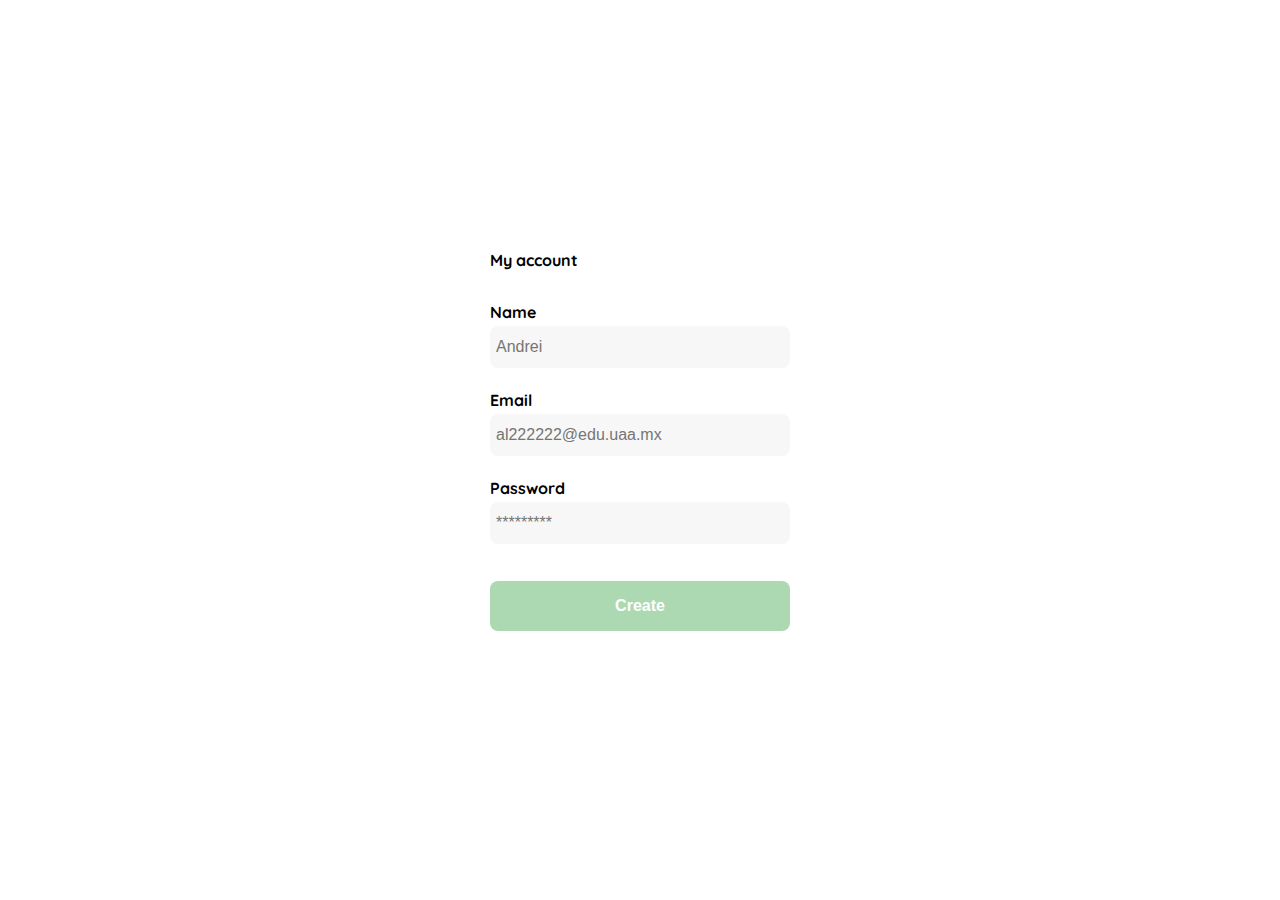
<file: cuentas.html>
<!DOCTYPE html>
<html lang="en">
<head>
    <meta charset="UTF-8">
    <meta http-equiv="X-UA-Compatible" content="IE=edge">
    <meta name="viewport" content="width=device-width, initial-scale=1.0">
    <link rel="preconnect" href="https://fonts.googleapis.com">
    <link rel="preconnect" href="https://fonts.gstatic.com" crossorigin>
    <link href="https://fonts.googleapis.com/css2?family=Quicksand:wght@300;500;700&display=swap" rel="stylesheet"> 
    <title>Document</title>
    <style>
        :root{
            --white: #FFFFFF;
            --black: #000000;
            --dark: #232830;
            --very-light-pink: #C7C7C7;
            --text-input-field: #F7F7F7;
            --hospital-green: #ACD9B2;
        }
        body{
            font-family: 'Quicksand', sans-serif;
        }
        body{
            margin: 0;
        }
        .login{
            width: 100%;
            height: 100vh;
            display: grid;
            place-items: center;

        }
        .form-container{
            display: grid;
            grid-template-rows: auto 1fr
            auto;
            width: 300px;
        }
        .logo {
            width: 150px;
            margin-bottom: 48px;
            justify-self: center;
            display: none;
        }
        .title{
            font-size: var(--lg);
            margin-bottom: 32px;
            text-align: start;
        }
        .label{
            font-size: var(--sm);
            font-weight: bold;
            margin-bottom: 4px;
        }
        .input{
            background-color: var(--text-input-field);
            border: none;
            border-radius: 8px;
            height: 30px;
            font-size: var(--md);
            padding: 6px;
            margin-bottom: 12px;    
        }
        .input-name, .input-email, .input-password{
            margin-bottom: 22px;
        }
        .form{
            display: flex;
            flex-direction: column;
        }
        .form div{
            display: flex;
            flex-direction: column;
        }
        .primary-button{
            background-color: var(--hospital-green);
            border-radius: 8px;
            border: none;
            color: var(--white);
            width: 100%;
            cursor: pointer;
            font-size: var(--md);
            font-weight: bold;
            height: 50px;
        }
        .login-button{
            margin-top: 15px;
            margin-bottom: 30px;
        }
        @media(max-width: 640px){
            .form-container{
                height: 100%;
            }
            .form{
                height: 100%;
                justify-content: space-between;
            }
        }
    </style>
</head>
<body>
    <div class="login">
        <div class="form-container">
            <h1 class="title">My account</h1>
            <form action="/" class="form">
                <div class=>
                    <label for="name" class="label">Name</label>
                    <input type="text" id="name" placeholder="Andrei" class="input input-password">

                    <label for="email" class="label">Email</label>
                    <input type="text" id="email" placeholder="al222222@edu.uaa.mx" class="input input-email">

                    <label for="password" class="label">Password</label>
                    <input type="password" id="password" placeholder="*********" class="input input-password">
                </div>
                <input type="submit" value="Create" class="primary-button login-button">
            </form>
        </div>
    </div>
</body>
</html>
</file>
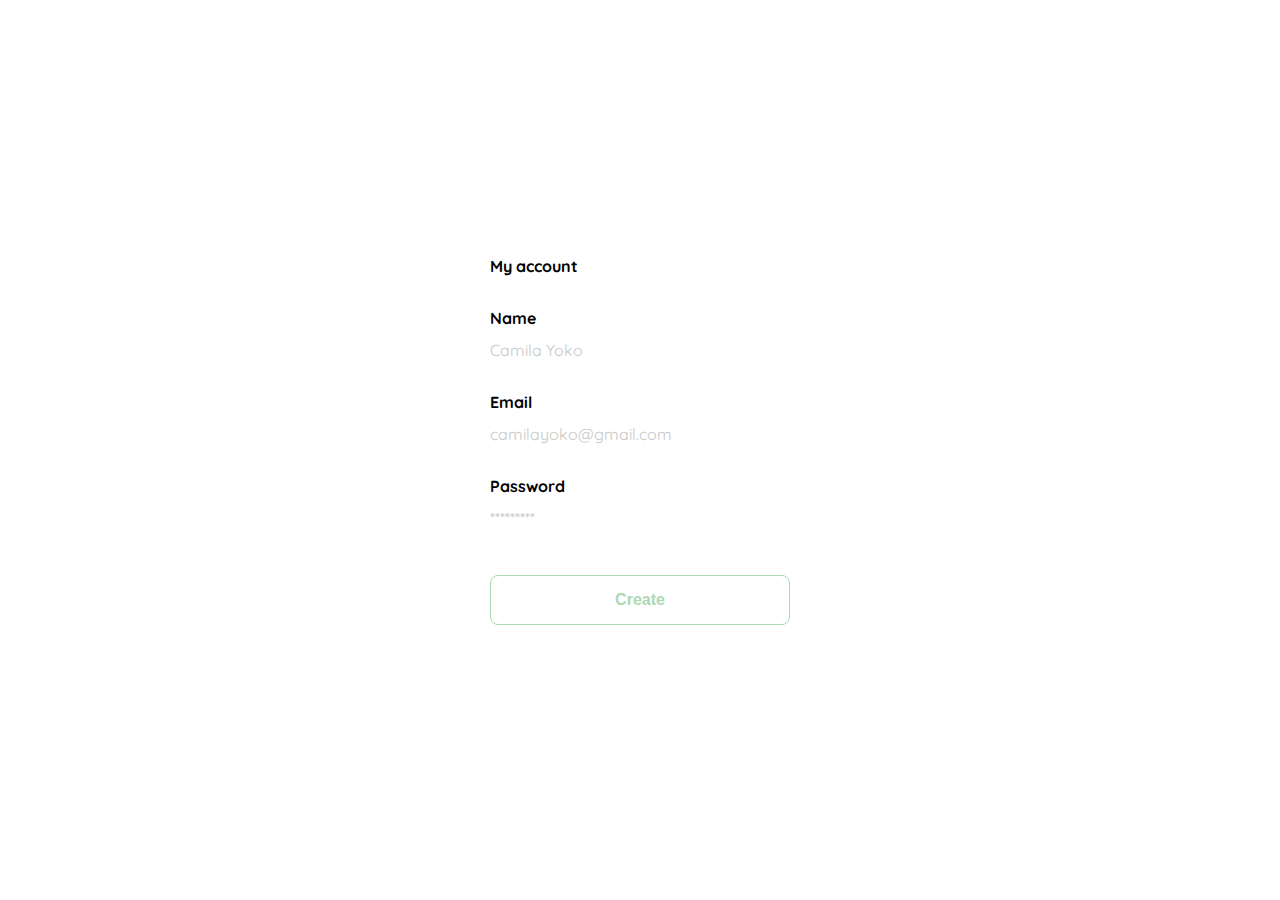
<file: editarCuenta.html>
<!DOCTYPE html>
<html lang="en">
<head>
    <meta charset="UTF-8">
    <meta http-equiv="X-UA-Compatible" content="IE=edge">
    <meta name="viewport" content="width=device-width, initial-scale=1.0">
    <link rel="preconnect" href="https://fonts.googleapis.com">
    <link rel="preconnect" href="https://fonts.gstatic.com" crossorigin>
    <link href="https://fonts.googleapis.com/css2?family=Quicksand:wght@300;500;700&display=swap" rel="stylesheet"> 
    <title>Document</title>
    <style>
        :root{
            --white: #FFFFFF;
            --black: #000000;
            --dark: #232830;
            --very-light-pink: #C7C7C7;
            --text-input-field: #F7F7F7;
            --hospital-green: #ACD9B2;
        }
        body{
            font-family: 'Quicksand', sans-serif;
        }
        body{
            margin: 0;
        }
        .login{
            width: 100%;
            height: 100vh;
            display: grid;
            place-items: center;

        }
        .form-container{
            display: grid;
            grid-template-rows: auto 1fr
            auto;
            width: 300px;
        }
        .logo {
            width: 150px;
            margin-bottom: 48px;
            justify-self: center;
            display: none;
        }
        .title{
            font-size: var(--lg);
            margin-bottom: 32px;
            text-align: start;
        }
        .label{
            font-size: var(--sm);
            font-weight: bold;
            margin-bottom: 4px;
        }
        .value{
            color: var(--very-light-pink);
            font-size: var(--md);
            margin: 8px 0 32px 0;
        }
        .form{
            display: flex;
            flex-direction: column;
        }
        .form div{
            display: flex;
            flex-direction: column;
        }
        .secondary-button{
            background-color: var(--white);
            border-radius: 8px;
            border: 1px solid var(--hospital-green);
            color: var(--hospital-green);
            width: 100%;
            cursor: pointer;
            font-size: var(--md);
            font-weight: bold;
            height: 50px;
        }
        .login-button{
            margin-top: 15px;
            margin-bottom: 30px;
        }
        @media(max-width: 640px){
            .form-container{
                height: 100%;
            }
            .form{
                height: 100%;
                justify-content: space-between;
            }
        }
    </style>
</head>
<body>
    <div class="login">
        <div class="form-container">
            <h1 class="title">My account</h1>
            <form action="/" class="form">
                <div class=>
                    <label for="name" class="label">Name</label>
                    <p class="value">Camila Yoko</p>

                    <label for="email" class="label">Email</label>
                    <p class="value">camilayoko@gmail.com</p>

                    <label for="password" class="label">Password</label>
                    <p class="value">*********</p>
                </div>
                <input type="submit" value="Create" class="secondary-button login-button">
            </form>
        </div>
    </div>
</body>
</html>
</file>
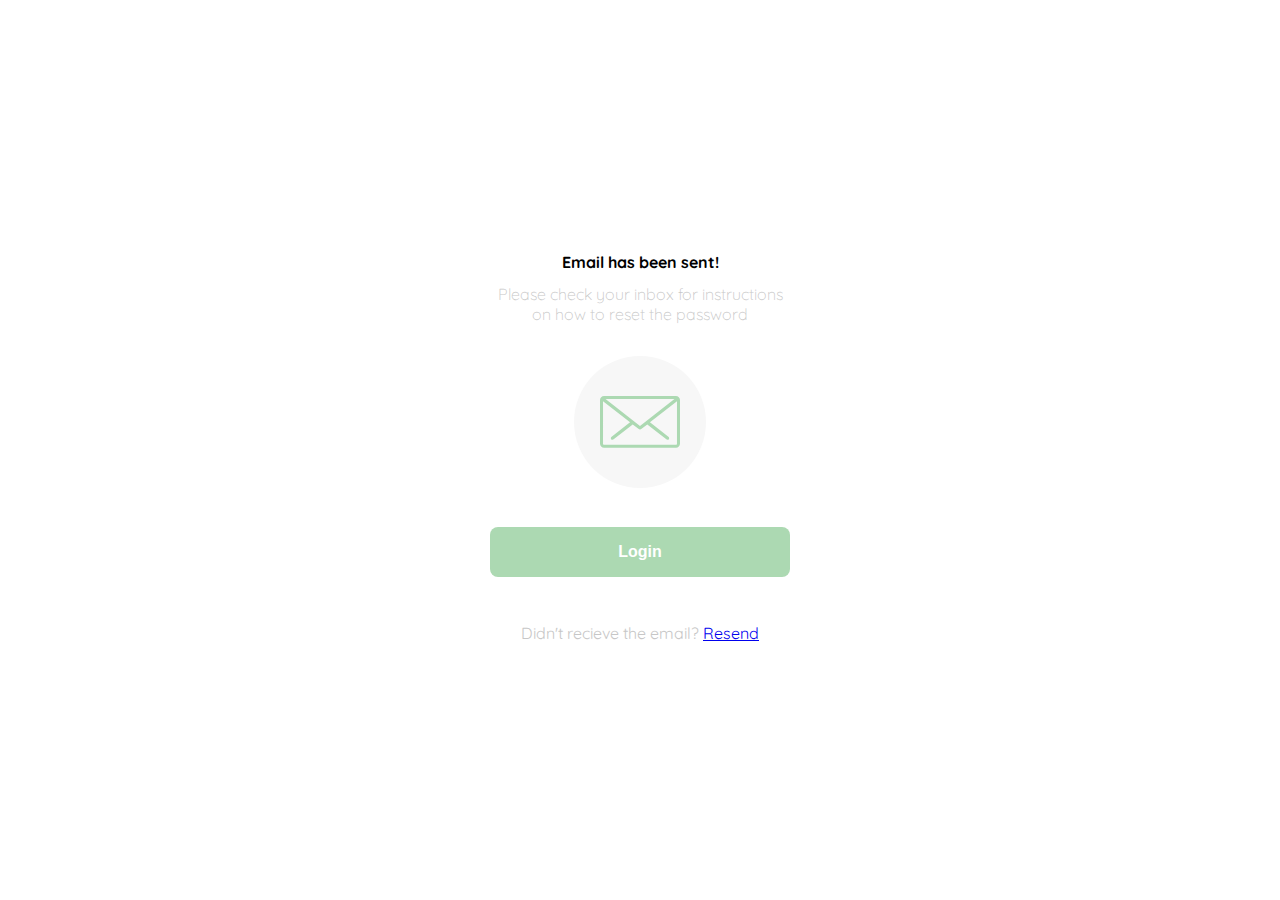
<file: email.html>
<!DOCTYPE html>
<html lang="en">
<head>
    <meta charset="UTF-8">
    <meta http-equiv="X-UA-Compatible" content="IE=edge">
    <meta name="viewport" content="width=device-width, initial-scale=1.0">
    <link rel="preconnect" href="https://fonts.googleapis.com">
    <link rel="preconnect" href="https://fonts.gstatic.com" crossorigin>
    <link href="https://fonts.googleapis.com/css2?family=Quicksand:wght@300;500;700&display=swap" rel="stylesheet"> 
    <title>Document</title>
    <style>
        :root{
            --white: #FFFFFF;
            --black: #000000;
            --dark: #232830;
            --very-light-pink: #C7C7C7;
            --text-input-field: #F7F7F7;
            --hospital-green: #ACD9B2;
        }
        body{
            font-family: 'Quicksand', sans-serif;
        }
        body{
            margin: 0;
        }
        .login{
            width: 100%;
            height: 100vh;
            display: grid;
            place-items: center;

        }
        .form-container{
            display: grid;
            grid-template-rows: auto 1fr
            auto;
            width: 300px;
            justify-items: center;
        }
        .logo {
            width: 150px;
            margin-bottom: 48px;
            justify-self: center;
            display: none;
        }
        .title{
            font-size: var(--lg);
            margin-bottom: 12px;
            text-align: center;
        }
        .subtitle{
            color: var(--very-light-pink);
            font-size: var(--md);
            font-weight: 300;
            margin-top: 0;
            margin-bottom: 32px;
            text-align: center;
        }
        .label{
            font-size: var(--sm);
            font-weight: bold;
            margin-bottom: 4px;
        }
        .input{
            background-color: var(--text-input-field);
            border: none;
            border-radius: 8px;
            height: 30px;
            font-size: var(--md);
            padding: 6px;
            margin-bottom: 12px;    
        }
        .email-image{
            width: 132px;
            height: 132px;
            border-radius: 50%;
            background-color: var(--text-input-field);
            display: flex;
            justify-content: center;
            align-items: center;
            margin-bottom: 24px;
        }
        .email-image img{
            width: 80px;
        }
        .resend{
            font-size: var(--sm);
        }
        .resend span{
            color: var(--very-light-pink);
        }
        .resend{
            color: var(--hospital-green);
            text-decoration: none;
        }
        .primary-button{
            background-color: var(--hospital-green);
            border-radius: 8px;
            border: none;
            color: var(--white);
            width: 100%;
            cursor: pointer;
            font-size: var(--md);
            font-weight: bold;
            height: 50px;
        }
        .login-button{
            margin-top: 15px;
            margin-bottom: 30px;
        }
        @media(max-width: 640px){
            .logo{
                display: block;
            }
        }
    </style>
</head>
<body>
    <div class="login">
        <div class="form-container">
            <img src="./logos/logo_yard_sale.svg" alt="logo" class="logo">
            <h1 class="title">Email has been sent!</h1>
            <p class="subtitle">Please check your inbox for instructions on how to reset the password</p>
            <div class="email-image">
                <img src="./icons/email.svg" alt="email">
            </div>
            <button class="primary-button login-button">Login</button>
            <p class="resend">
                <span>Didn't recieve the email?</span>
                <a href="/">Resend</a>
            </p>
        </div>
    </div>
</body>
</html>
</file>
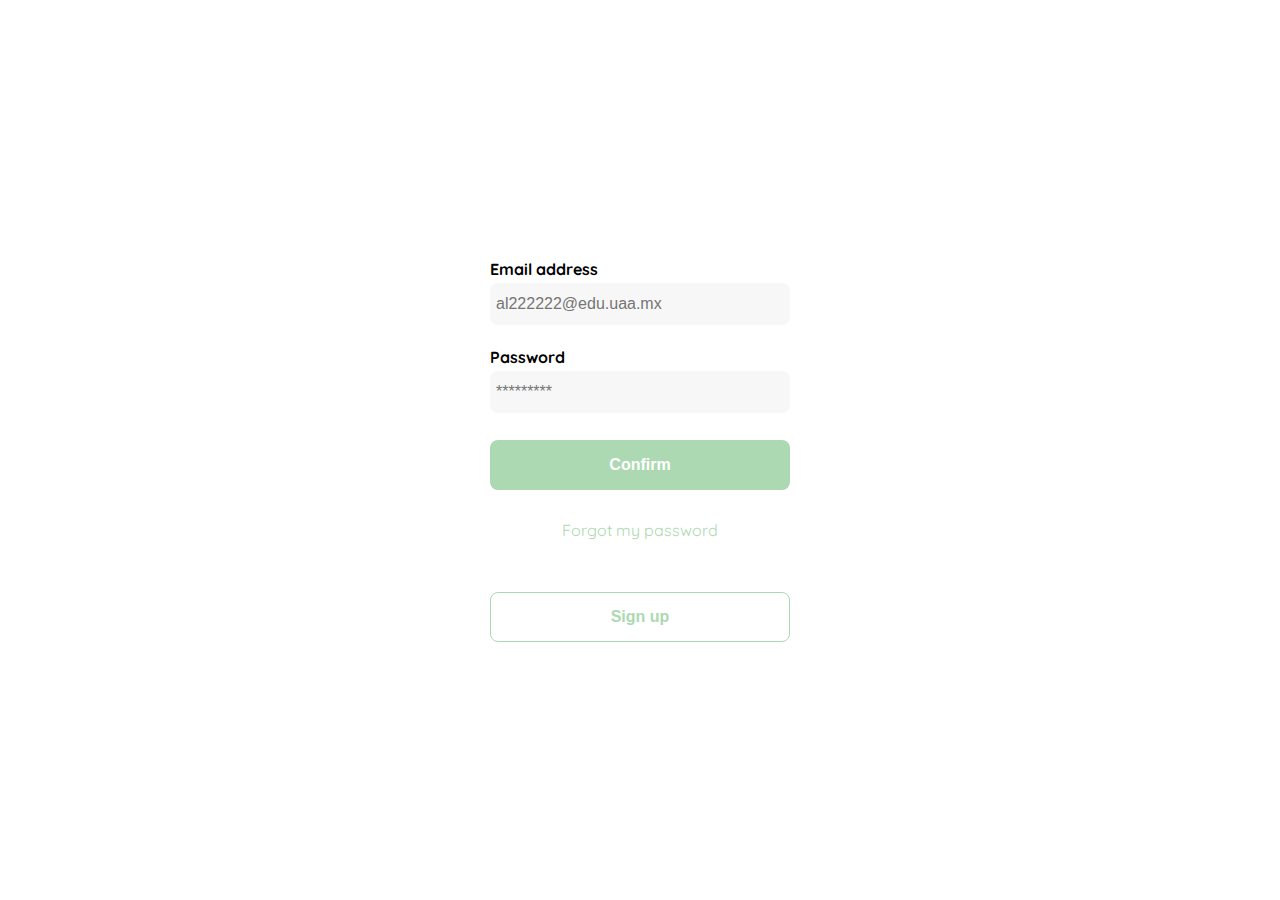
<file: login.html>
<!DOCTYPE html>
<html lang="en">
<head>
    <meta charset="UTF-8">
    <meta http-equiv="X-UA-Compatible" content="IE=edge">
    <meta name="viewport" content="width=device-width, initial-scale=1.0">
    <link rel="preconnect" href="https://fonts.googleapis.com">
    <link rel="preconnect" href="https://fonts.gstatic.com" crossorigin>
    <link href="https://fonts.googleapis.com/css2?family=Quicksand:wght@300;500;700&display=swap" rel="stylesheet"> 
    <title>Document</title>
    <style>
        :root{
            --white: #FFFFFF;
            --black: #000000;
            --dark: #232830;
            --very-light-pink: #C7C7C7;
            --text-input-field: #F7F7F7;
            --hospital-green: #ACD9B2;
        }
        body{
            font-family: 'Quicksand', sans-serif;
        }
        body{
            margin: 0;
        }
        .login{
            width: 100%;
            height: 100vh;
            display: grid;
            place-items: center;

        }
        .form-container{
            display: grid;
            grid-template-rows: auto 1fr
            auto;
            width: 300px;
        }
        .logo {
            width: 150px;
            margin-bottom: 48px;
            justify-self: center;
            display: none;
        }
        .title{
            font-size: var(--lg);
            margin-bottom: 12px;
            text-align: center;
        }
        .subtitle{
            color: var(--very-light-pink);
            font-size: var(--md);
            font-weight: 300;
            margin-top: 0;
            margin-bottom: 32px;
            text-align: center;
        }
        .label{
            font-size: var(--sm);
            font-weight: bold;
            margin-bottom: 4px;
        }
        .input{
            background-color: var(--text-input-field);
            border: none;
            border-radius: 8px;
            height: 30px;
            font-size: var(--md);
            padding: 6px;
            margin-bottom: 12px;    
        }
        .input-email{
            margin-bottom: 22px;
        }
        .form{
            display: flex;
            flex-direction: column;
        }
        .form a{
            color: var(--hospital-green);
            font-size: var(--sm);
            text-align: center;
            text-decoration: none;
            margin-bottom: 52px;
        }
        .primary-button{
            background-color: var(--hospital-green);
            border-radius: 8px;
            border: none;
            color: var(--white);
            width: 100%;
            cursor: pointer;
            font-size: var(--md);
            font-weight: bold;
            height: 50px;
        }
        .secondary-button{
            background-color: var(--white);
            border-radius: 8px;
            border: 1px solid var(--hospital-green);
            color: var(--hospital-green);
            width: 100%;
            cursor: pointer;
            font-size: var(--md);
            font-weight: bold;
            height: 50px;
        }
        .login-button{
            margin-top: 15px;
            margin-bottom: 30px;
        }
        @media(max-width: 640px){
            .logo{
                display: block;
            }
            .secondary-button{
                width: 300px;
                position: absolute;
                bottom: 0;
                margin-bottom: 20px;
                margin-top: 20px;
            }
        }
    </style>
</head>
<body>
    <div class="login">
        <div class="form-container">
            <img src="./logos/logo_yard_sale.svg" alt="logo" class="logo">
            <form action="/" class="form">
                <label for="email" class="label">Email address</label>
                <input type="text" id="email" placeholder="al222222@edu.uaa.mx" class="input input-email">

                <label for="password" class="label">Password</label>
                <input type="password" id="password" placeholder="*********" class="input input-password">

                <input type="submit" value="Confirm" class="primary-button login-button">
                <a href="/">Forgot my password</a>
            </form>

            <button class="secondary-button signup-button">Sign up</button>
        </div>
    </div>
</body>
</html>
</file>
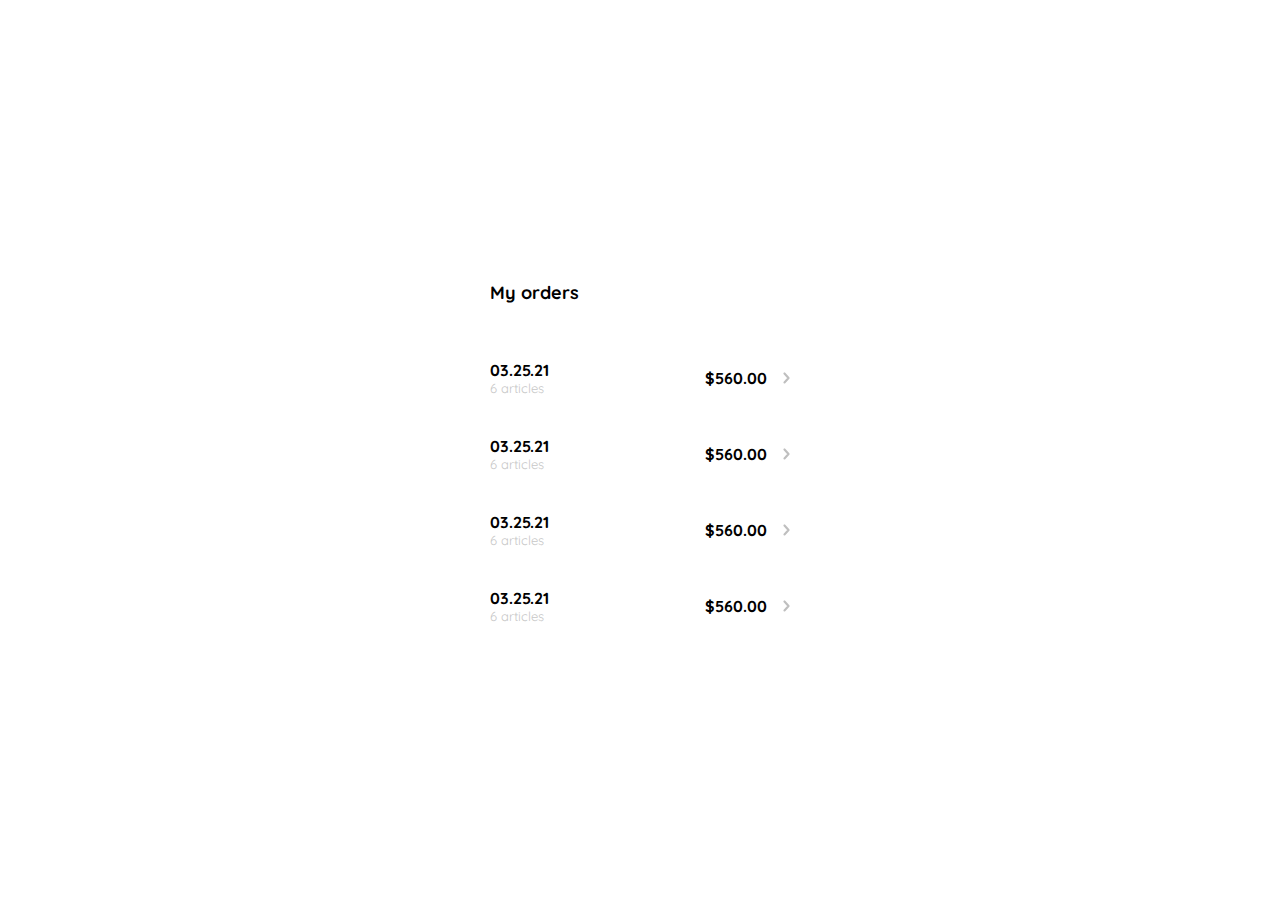
<file: misordenes.html>
<!DOCTYPE html>
<html lang="en">
<head>
    <meta charset="UTF-8">
    <meta http-equiv="X-UA-Compatible" content="IE=edge">
    <meta name="viewport" content="width=device-width, initial-scale=1.0">
    <link rel="preconnect" href="https://fonts.googleapis.com">
    <link rel="preconnect" href="https://fonts.gstatic.com" crossorigin>
    <link href="https://fonts.googleapis.com/css2?family=Quicksand:wght@300;500;700&display=swap" rel="stylesheet"> 
    <title>Document</title>
    <style>
        :root{
            --white: #FFFFFF;
            --black: #000000;
            --dark: #232830;
            --very-light-pink: #C7C7C7;
            --text-input-field: #F7F7F7;
            --hospital-green: #ACD9B2;
        }
        body{
            font-family: 'Quicksand', sans-serif;
        }
        .my-order{
            width: 100%;
            height: 100vh;
            display: grid;
            place-items: center;
        }
        .tittle{
            font-size: large;
            margin-bottom: 40px;
        }
        .my-order-container{
            display: grid;
            grid-template-rows: auto 1fr auto;
            width: 300px;
        }
        .my-order-content{
            display: flex;
            flex-direction: column;
        }
        .order{
            display: grid;
            grid-template-columns: auto 1fr auto;
            gap: 16px;
            align-items: center;
            margin-bottom: 8px;
            border-radius: 8px;
        }
        .order p:nth-child(1){
            display: flex;
            flex-direction: column;
        }
        .order p span:nth-child(1){
            font-size: medium;
            font-weight: bold;
        }
        .order p span:nth-child(2){
            font-size: small;
            color: var(--very-light-pink);
        }
        .order p:nth-child(2){
            text-align: end;
            font-weight: bold;
        }

    </style>
</head>

<body>
    <div class="my-order">
        <div class="my-order-container">
            <h1 class="tittle">My orders</h1>
            <div class="my-order-content">
                <div class="order">
                    <p>
                        <span>03.25.21</span>
                        <span>6 articles</span>
                    </p>
                    <p>$560.00</p>
                    <img src="./icons/flechita.svg" alt="arrow">
                </div>
                <div class="order">
                    <p>
                        <span>03.25.21</span>
                        <span>6 articles</span>
                    </p>
                    <p>$560.00</p>
                    <img src="./icons/flechita.svg" alt="arrow">
                </div>
                <div class="order">
                    <p>
                        <span>03.25.21</span>
                        <span>6 articles</span>
                    </p>
                    <p>$560.00</p>
                    <img src="./icons/flechita.svg" alt="arrow">
                </div>
                <div class="order">
                    <p>
                        <span>03.25.21</span>
                        <span>6 articles</span>
                    </p>
                    <p>$560.00</p>
                    <img src="./icons/flechita.svg" alt="arrow">
                </div>
            </div>
        </div>
    </div>
</body>
</html>
</file>
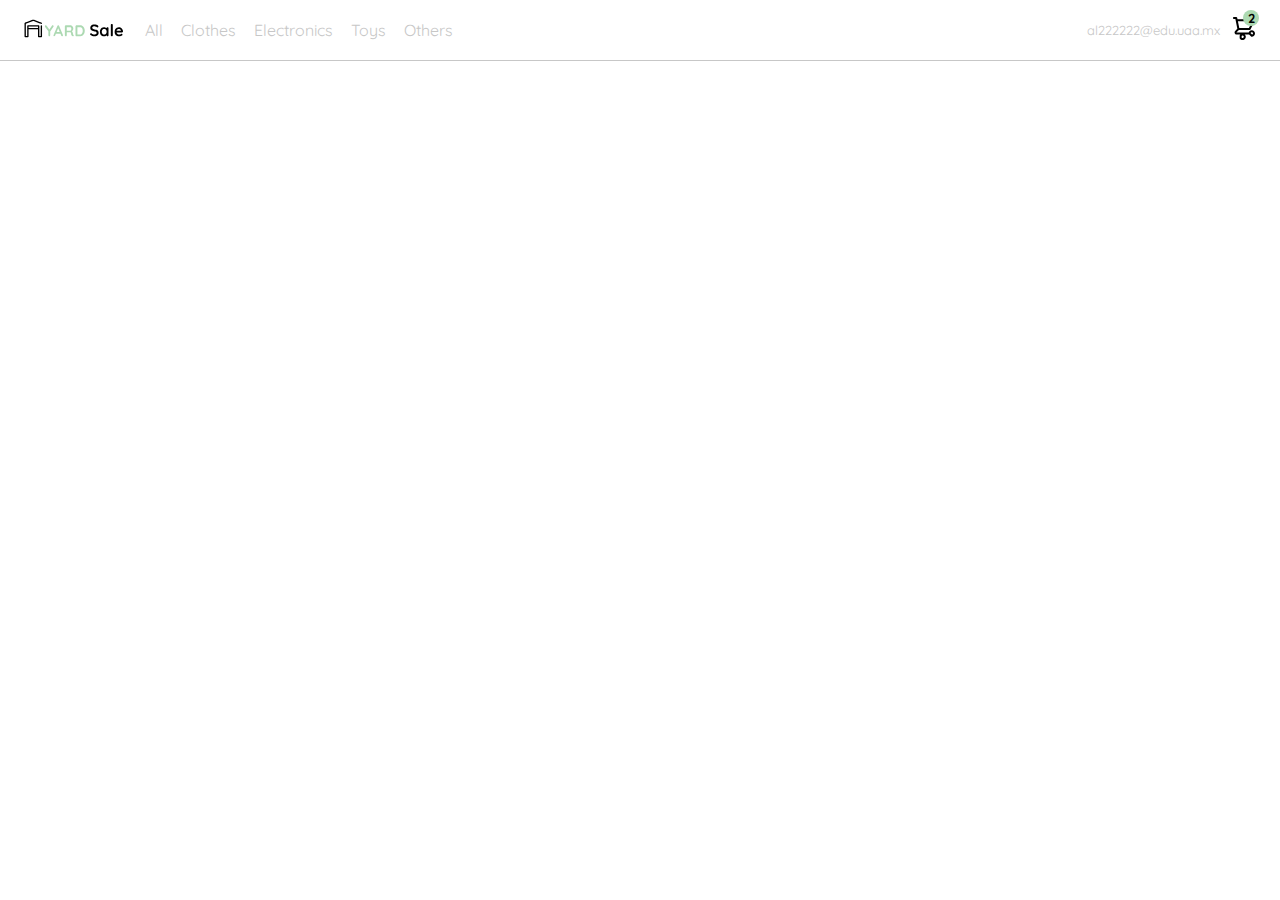
<file: navbar.html>
<!DOCTYPE html>
<html lang="en">
<head>
    <meta charset="UTF-8">
    <meta http-equiv="X-UA-Compatible" content="IE=edge">
    <meta name="viewport" content="width=device-width, initial-scale=1.0">
    <link rel="preconnect" href="https://fonts.googleapis.com">
    <link rel="preconnect" href="https://fonts.gstatic.com" crossorigin>
    <link href="https://fonts.googleapis.com/css2?family=Quicksand:wght@300;500;700&display=swap" rel="stylesheet"> 
    <title>Document</title>
    <style>
                :root{
            --white: #FFFFFF;
            --black: #000000;
            --dark: #232830;
            --very-light-pink: #C7C7C7;
            --text-input-field: #F7F7F7;
            --hospital-green: #ACD9B2;
            --sm: 14px;
            --md: 16px;
            --lg: 18px;
        }
        body{
            margin: 0;
            font-family: 'Quicksand', sans-serif;
        }
        nav{
            display: flex;
            justify-content: space-between;
            padding: 0 24px;
            border-bottom: 1px solid var(--very-light-pink);
        }
        .menu{
            display: none;
        }
        .logo{
            width: 100px;
        }

        .navbar-left ul, .navbar-right ul{
            list-style: none;
            padding: 0;
            margin: 0;
            display: flex;
            align-items: center;
            height: 60px;
        }
        .navbar-left{
            display: flex;
        }
        .navbar-left ul{
            margin-left: 12px;
        }
        .navbar-left ul li a, .navbar-right ul li a{
            text-decoration: none;
            color: var(--very-light-pink);
            border: 1px solid var(--white);
            padding: 8px;
            border-radius: 8px;
        }
        .navbar-left ul li a:hover, .navbar-right ul li a:hover{
            border: 1px solid var(--hospital-green);
            color: var(--hospital-green);
        }
        .navbar-email{
            color: var(--very-light-pink);
            font-size: small;
            margin-right: 12px;
        }
        .navbar-shopping-cart{
            position: relative;
        }
        .navbar-shopping-cart div{
            width: 16px;
            height: 16px;
            background-color: var(--hospital-green);
            border-radius: 50%;
            font-size: small;
            font-weight: bold;
            position: absolute;
            top: -6px;
            right: -3px;
            display: flex;
            justify-content: center;
            align-items: center;
        }
        @media (max-width: 640px){
            .menu{
                display: block;
            }
            .navbar-left ul{
                display: none;
            }
            .navbar-email{
                display: none;
            }
        }
    </style>
</head>
<body>
    <nav>
        <img src="./icons/icon_menu.svg" alt="menu" class="menu">

        <div class="navbar-left">
            <img src="./logos/logo_yard_sale.svg" alt="yardsale" class="logo">
            <ul>
                <li>
                    <a href="/">All</a>
                </li>
                <li>
                    <a href="/">Clothes</a>
                </li>
                <li>
                    <a href="/">Electronics</a>
                </li>
                <li>
                    <a href="/">Toys</a>
                </li>
                <li>
                    <a href="/">Others</a>
                </li>
            </ul>
        </div>

        <div class="navbar-right">
            <ul>
                <li class="navbar-email">al222222@edu.uaa.mx</li>
                <li class="navbar-shopping-cart">
                    <img src="./icons//icon_shopping_cart.svg" alt="Shopping cart">
                    <div>2</div>
                </li>
            </ul>
        </div>
    </nav>
</body>
</html>
</file>
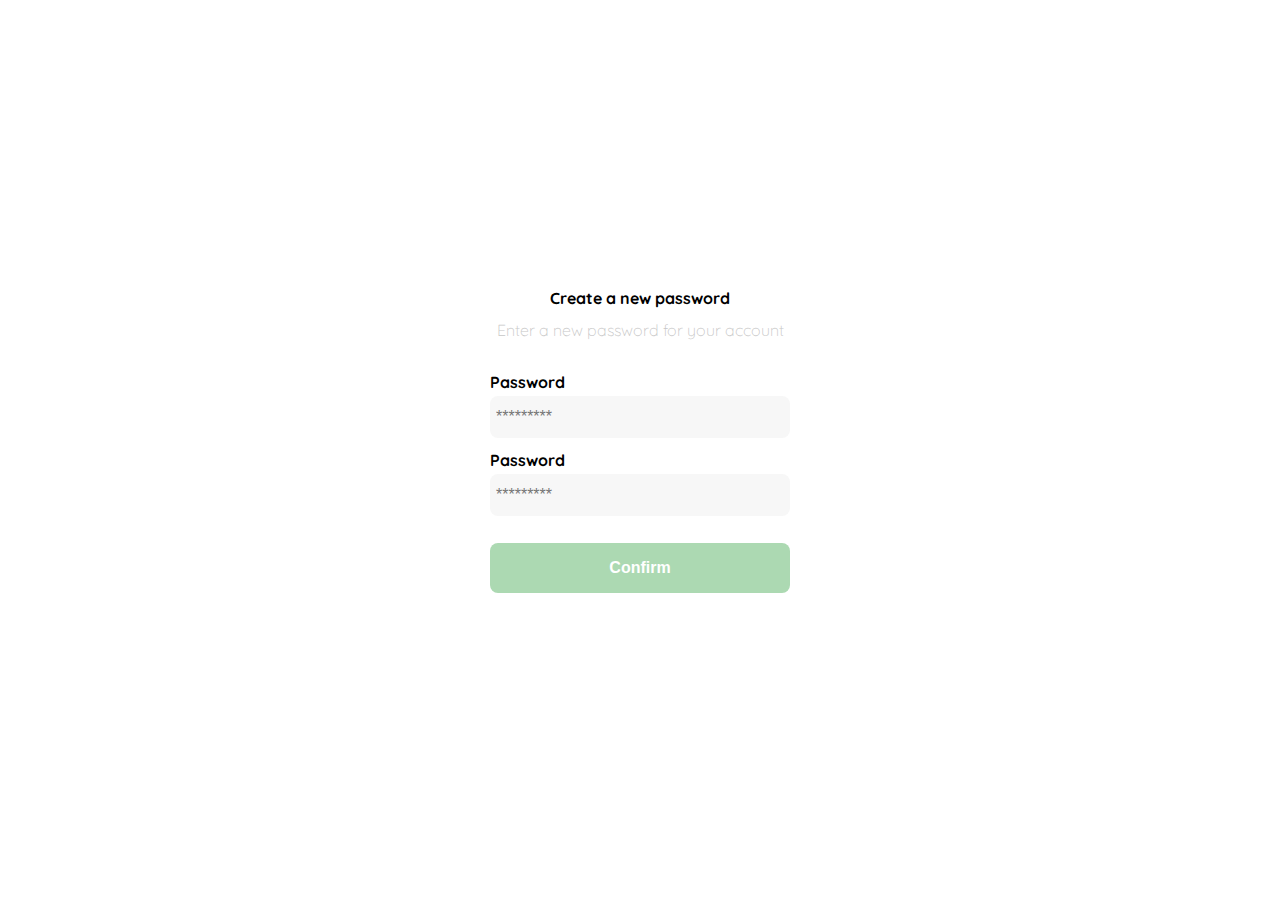
<file: password.html>
<!DOCTYPE html>
<html lang="en">
<head>
    <meta charset="UTF-8">
    <meta http-equiv="X-UA-Compatible" content="IE=edge">
    <meta name="viewport" content="width=device-width, initial-scale=1.0">
    <link rel="preconnect" href="https://fonts.googleapis.com">
    <link rel="preconnect" href="https://fonts.gstatic.com" crossorigin>
    <link href="https://fonts.googleapis.com/css2?family=Quicksand:wght@300;500;700&display=swap" rel="stylesheet"> 
    <title>Document</title>
    <style>
        :root{
            --white: #FFFFFF;
            --black: #000000;
            --dark: #232830;
            --very-light-pink: #C7C7C7;
            --text-input-field: #F7F7F7;
            --hospital-green: #ACD9B2;
        }
        body{
            font-family: 'Quicksand', sans-serif;
        }
        body{
            margin: 0;
        }
        .login{
            width: 100%;
            height: 100vh;
            display: grid;
            place-items: center;

        }
        .form-container{
            display: grid;
            grid-template-rows: auto 1fr
            auto;
            width: 300px;
        }
        .logo {
            width: 150px;
            margin-bottom: 48px;
            justify-self: center;
            display: none;
        }
        .title{
            font-size: var(--lg);
            margin-bottom: 12px;
            text-align: center;
        }
        .subtitle{
            color: var(--very-light-pink);
            font-size: var(--md);
            font-weight: 300;
            margin-top: 0;
            margin-bottom: 32px;
            text-align: center;
        }
        .label{
            font-size: var(--sm);
            font-weight: bold;
            margin-bottom: 4px;
        }
        .input{
            background-color: var(--text-input-field);
            border: none;
            border-radius: 8px;
            height: 30px;
            font-size: var(--md);
            padding: 6px;
            margin-bottom: 12px;    
        }
        .form{
            display: flex;
            flex-direction: column;
        }
        .primary-button{
            background-color: var(--hospital-green);
            border-radius: 8px;
            border: none;
            color: var(--white);
            width: 100%;
            cursor: pointer;
            font-size: var(--md);
            font-weight: bold;
            height: 50px;
        }
        .login-button{
            margin-top: 15px;
            margin-bottom: 30px;
        }
        @media(max-width: 640px){
            .logo{
                display: block;
            }
        }
    </style>
</head>
<body>
    <div class="login">
        <div class="form-container">
            <img src="./logos/logo_yard_sale.svg" alt="logo" class="logo">
            <h1 class="title">Create a new password</h1>
            <p class="subtitle">Enter a new password for your account</p>
            <form action="/" class="form">
                <label for="new-password" class="label">Password</label>
                <input type="password" id="password" placeholder="*********" class="input input-password">

                <label for="new-password" class="label">Password</label>
                <input type="password" id="password" placeholder="*********" class="input input-password">

                <input type="submit" value="Confirm" class="primary-button login-button">
            </form>
        </div>
    </div>
</body>
</html>
</file>
